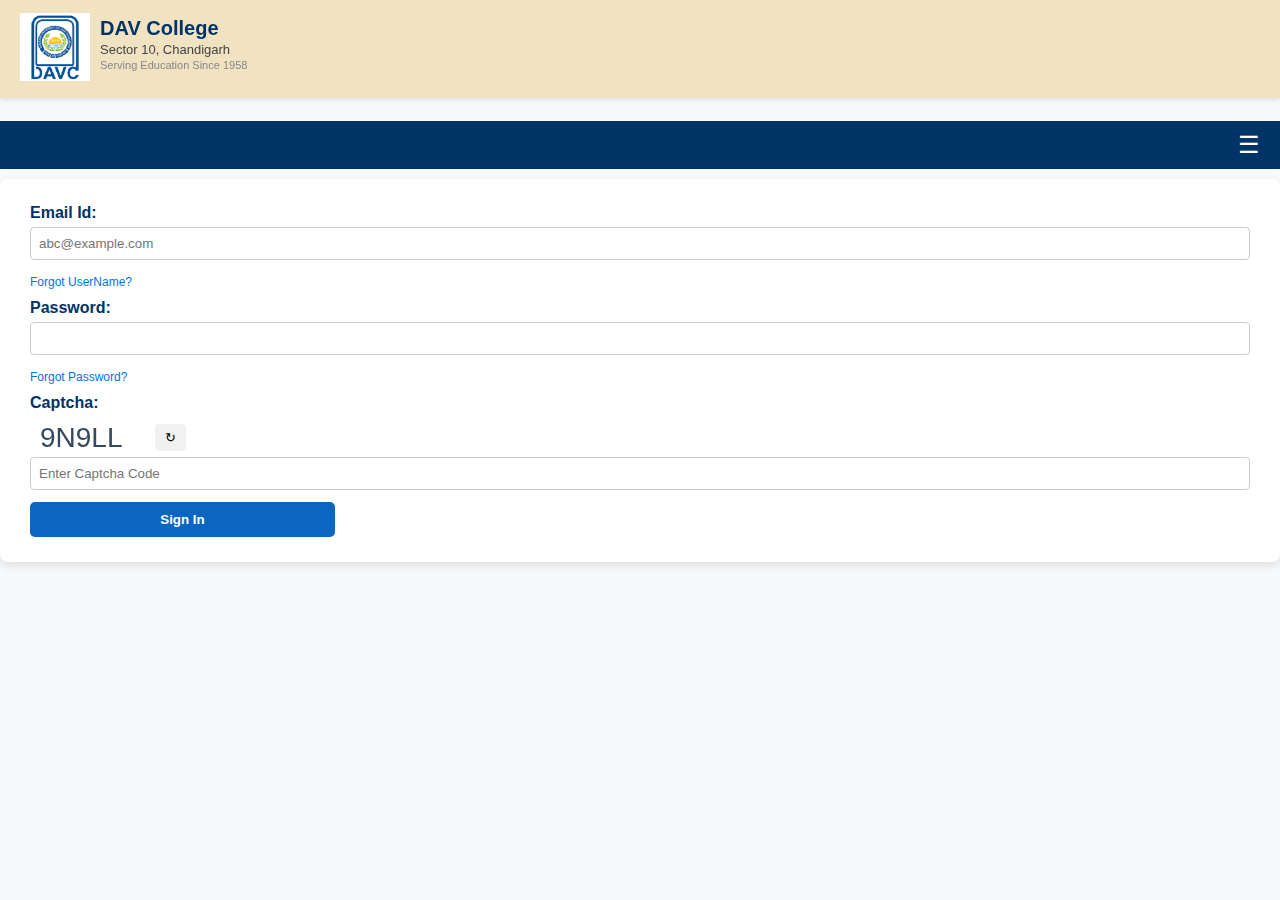
<file: index.html>
<!DOCTYPE html>
<html lang="en">
<head>
    <meta charset="UTF-8">
    <meta name="viewport" content="width=device-width, initial-scale=1.0">
    <title>DAV College Login</title>
    <link rel="stylesheet" href="style.css">
</head>
<body>

    <!-- Header Section -->
    <div class="header">
        <div class="header-left">
            <img src="logo.png" alt="DAV College Logo">
        </div>
        <div class="header-right">
            <h2>DAV College</h2>
            <p class="location">Sector 10, Chandigarh</p>
            <p class="tagline">Serving Education Since 1958</p>
        </div>
    </div>

    <hr class="divider">

    <!-- Menu Toggle Button -->
    <div class="menu-bar" onclick="toggleMenu()">☰</div>

    <!-- Sidebar Menu -->
    <div class="side-menu" id="sideMenu">
        <ul>
            <li><a href="index.html">Login</a></li>
            <li><a href="#">Admission Application Form</a></li>
            <li><a href="#">Notice</a></li>
            <li><a href="#">Student Details</a></li>
            <li><a href="#">Change Photo/Signature</a></li>
            <li><a href="#">View Examination Detail</a></li>
            <li><a href="#">Admission Application Form</a></li>
            <li><a href="#">Hostel Admission Application Form</a></li>
            <li><a href="#">Hostel Declaration Form</a></li>
            <li><a href="#">Hostel Affidavit</a></li>
            <li><a href="#">Payment Receipt</a></li>
            <li><a href="#">Time Table</a></li>
            <li><a href="#">View My Time Table (BA-I, BA-II and BA-III)</a></li>
            <li><a href="#">Training & Placement</a></li>
            <li><a href="#">Change Password</a></li>
            <li><a href="#">NCC/NSS</a></li>
            <li><a href="#">Clubs & Societies</a></li>
            <li><a href="#">Forgot User ID or Password</a></li>
            <li><a href="#">Right to Service Act</a></li>
            <li><a href="#">Tele MANAS</a></li>
            <li><a href="#">contact Us</a></li>
            <li><a href="#">Disclamer</a></li>
        </ul>
    </div>

    <!-- Login Form -->
    <div class="login-container">
        <form id="loginForm">
            <label for="email">Email Id:</label>
            <input type="email" id="email" placeholder="abc@example.com" required>
            <a href="#" class="forgot">Forgot UserName?</a>

            <label for="password">Password:</label>
            <input type="password" id="password" required>
            <a href="#" class="forgot">Forgot Password?</a>

            <label for="captcha">Captcha:</label>
            <div class="captcha-container">
                <canvas id="captchaCanvas" width="115" height="40"></canvas>
                <button type="button" id="refreshCaptcha">↻</button>
            </div>
            <input type="text" id="captchaInput" placeholder="Enter Captcha Code" required>

            <button type="submit" class="sign-in">Sign In</button>
        </form>
    </div>

    <script src="script.js"></script>
</body>
</html>
</file>
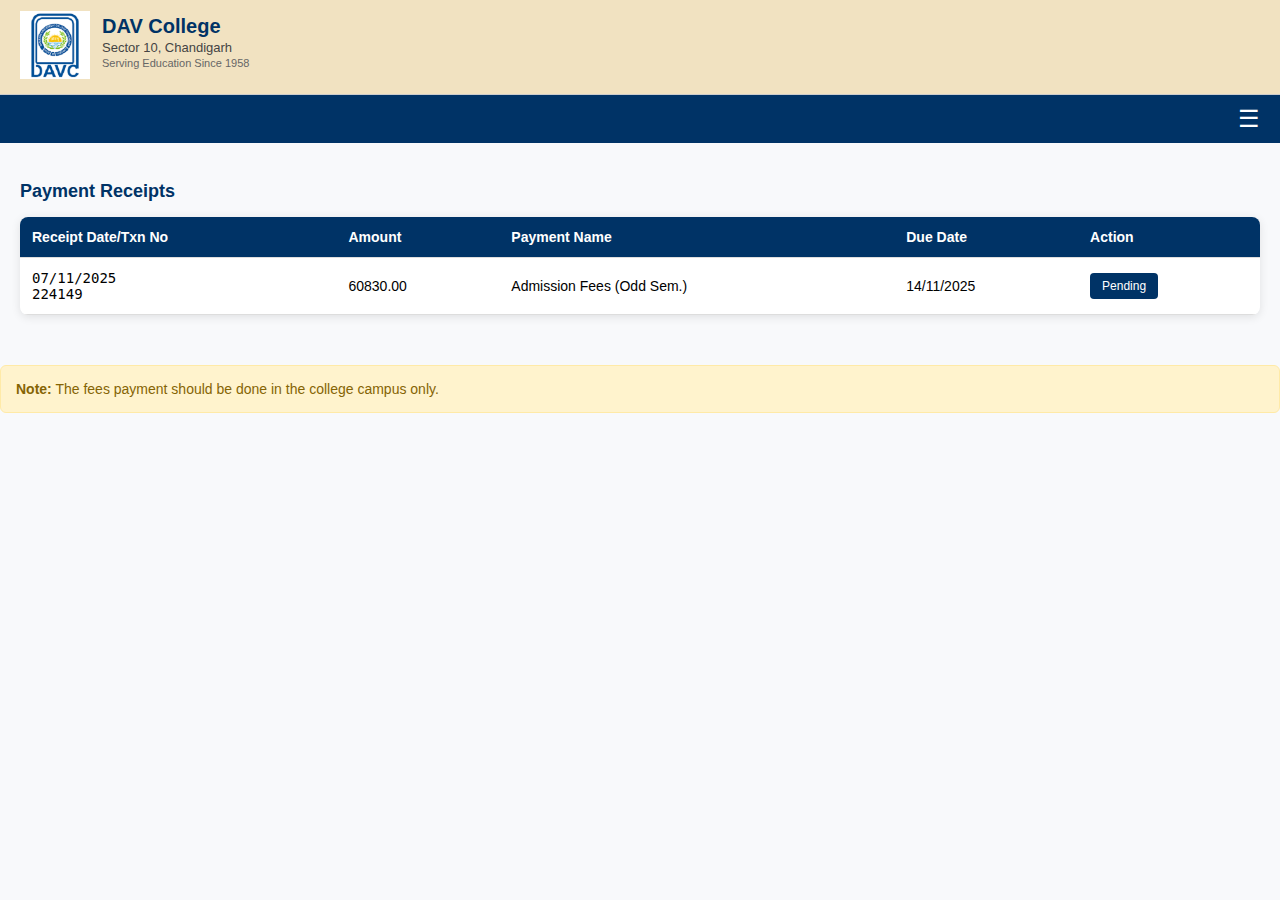
<file: payment.html>
<!DOCTYPE html>
<html lang="en">
<head>
    <meta charset="UTF-8">
    <meta name="viewport" content="width=device-width, initial-scale=1.0">
    <title>Welcome - DAV College</title>
    <link rel="stylesheet" href="payment.css">
</head>
<body>
    <!-- Header Section -->
    <div class="header">
        <div class="header-left">
            <img src="logo.png" alt="DAV College Logo">
        </div>
        <div class="header-right">
            <h2>DAV College</h2>
            <p class="location">Sector 10, Chandigarh</p>
            <p class="tagline">Serving Education Since 1958</p>
        </div>
    </div>
    <hr class="divider">
    <!-- Menu Toggle Button -->
    <div class="menu-bar" onclick="toggleMenu()">☰</div>
    <!-- Sidebar Menu -->
    <div class="side-menu" id="sideMenu">
        <ul>
            <li><a href="index.html">Logout</a></li>
            <li><a href="#">Admission Application Form</a></li>
            <li><a href="#">Notice</a></li>
            <li><a href="#">Student Details</a></li>
            <li><a href="#">Change Photo/Signature</a></li>
            <li><a href="#">View Examination Detail</a></li>
            <li><a href="#">Admission Application Form</a></li>
            <li><a href="#">Hostel Admission Application Form</a></li>
            <li><a href="#">Hostel Declaration Form</a></li>
            <li><a href="#">Hostel Affidavit</a></li>
            <li><a href="#">Payment Receipt</a></li>
            <li><a href="#">Time Table</a></li>
            <li><a href="#">View My Time Table (BA-I, BA-II and BA-III)</a></li>
            <li><a href="#">Training & Placement</a></li>
            <li><a href="#">Change Password</a></li>
            <li><a href="#">NCC/NSS</a></li>
            <li><a href="#">Clubs & Societies</a></li>
            <li><a href="#">Forgot User ID or Password</a></li>
            <li><a href="#">Right to Service Act</a></li>
            <li><a href="#">Tele MANAS</a></li>
            <li><a href="#">contact Us</a></li>
            <li><a href="#">Disclamer</a></li>
        </ul>
    </div>

    <!-- Main Content Area for Pending Payments Table -->
    <div class="main-content">
        <h3>Payment Receipts</h3>
        <div class="table-container">
            <table class="payment-table">
                <thead>
                    <tr>
                        <th>Receipt Date/Txn No</th>
                        <th>Amount</th>
                        <th>Payment Name</th>
                        <th>Due Date</th>
                        <th>Action</th>
                    </tr>
                </thead>
                <tbody>
                    <tr>
                        <td>07/11/2025<br>224149</td>
                        <td>60830.00</td>
                        <td>Admission Fees (Odd Sem.)</td>
                        <td>14/11/2025</td>
                        <td><button class="print-btn">Pending</button></td>
                    </tr>
                    
                </tbody>
            </table>
        </div>
        </div>
        <div class="payment-note">
            <p><strong>Note:</strong> The fees payment should be done in the college campus only.</p>
        </div>
    </div>

    <script src="welcome.js"></script>
</body>
</html>
</file>
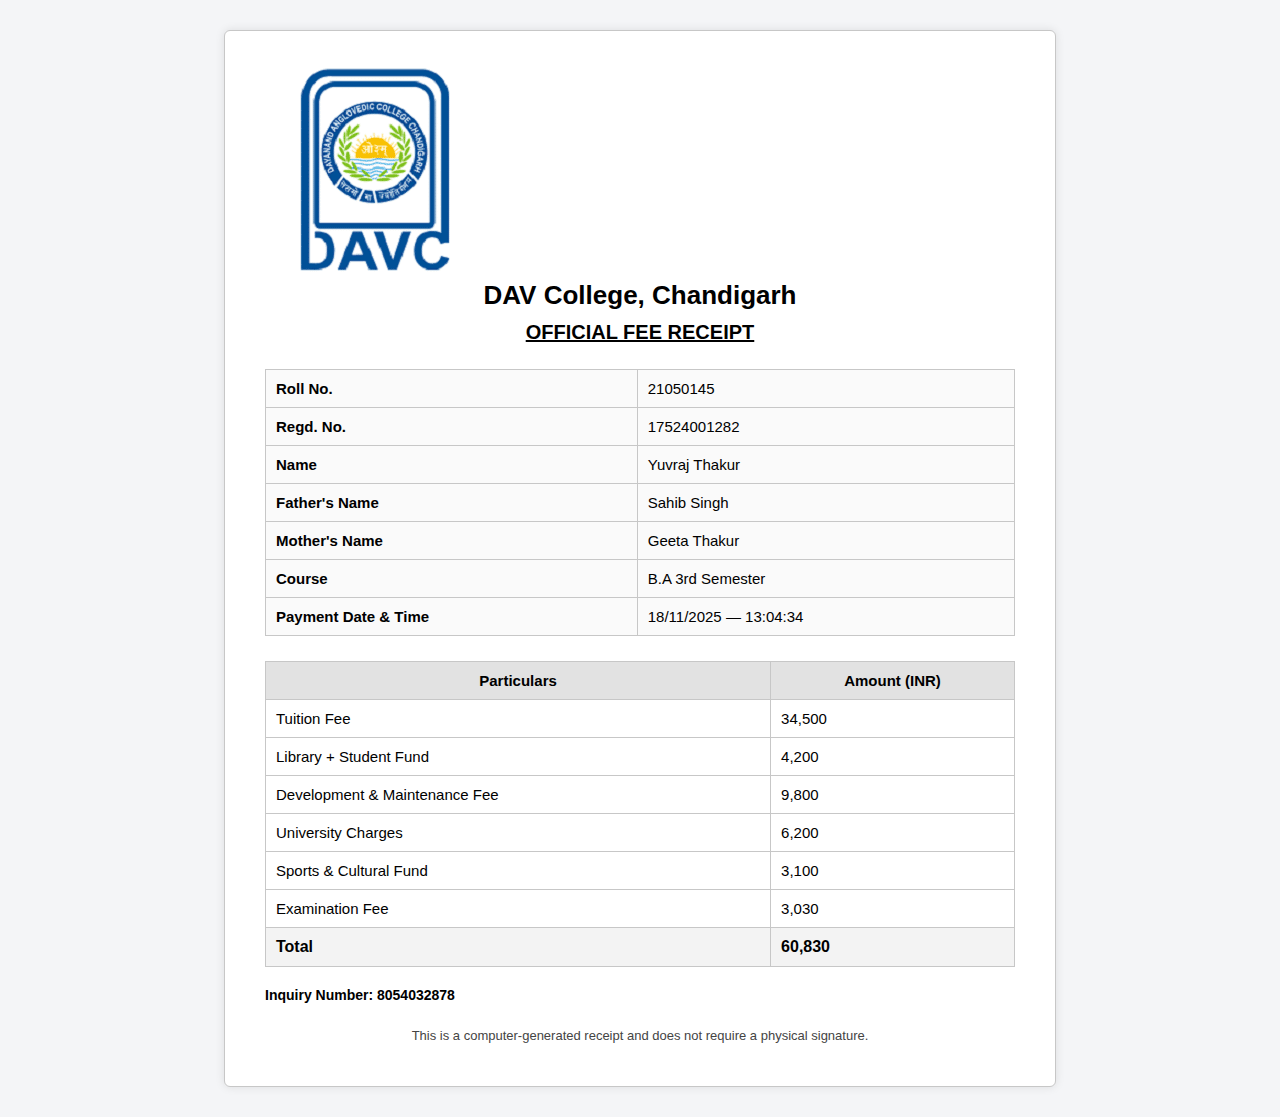
<file: print.html>
<!DOCTYPE html>
<html lang="en">
<head>
    <meta charset="UTF-8">
    <meta name="viewport" content="width=device-width, initial-scale=1.0">
    <title>DAV College Fee Receipt</title>
    <link rel="stylesheet" href="print.css">
</head>
<body>

<div class="receipt-container">

    <div class="logo">
        <img src="logo.png" alt="DAV College Logo">
    </div>

    <h2 class="college-name">DAV College, Chandigarh</h2>
    <h3 class="receipt-title">OFFICIAL FEE RECEIPT</h3>

    <table class="info-table">
        <tr><td><strong>Roll No.</strong></td><td>21050145</td></tr>
        <tr><td><strong>Regd. No.</strong></td><td>17524001282</td></tr>
        <tr><td><strong>Name</strong></td><td>Yuvraj Thakur</td></tr>
        <tr><td><strong>Father's Name</strong></td><td>Sahib Singh</td></tr>
        <tr><td><strong>Mother's Name</strong></td><td>Geeta Thakur</td></tr>
        <tr><td><strong>Course</strong></td><td>B.A 3rd Semester</td></tr>
        <tr><td><strong>Payment Date & Time</strong></td><td>18/11/2025 — 13:04:34</td></tr>
    </table>

    <table class="fee-table">
        <tr>
            <th>Particulars</th>
            <th>Amount (INR)</th>
        </tr>
        <tr><td>Tuition Fee</td><td>34,500</td></tr>
        <tr><td>Library + Student Fund</td><td>4,200</td></tr>
        <tr><td>Development & Maintenance Fee</td><td>9,800</td></tr>
        <tr><td>University Charges</td><td>6,200</td></tr>
        <tr><td>Sports & Cultural Fund</td><td>3,100</td></tr>
        <tr><td>Examination Fee</td><td>3,030</td></tr>

        <tr class="total-row">
            <td><strong>Total</strong></td>
            <td><strong>60,830</strong></td>
        </tr>
    </table>

    <p class="inquiry">Inquiry Number: 8054032878</p>

    <p class="note">
        This is a computer-generated receipt and does not require a physical signature.
    </p>

</div>

</body>
</html>
</file>
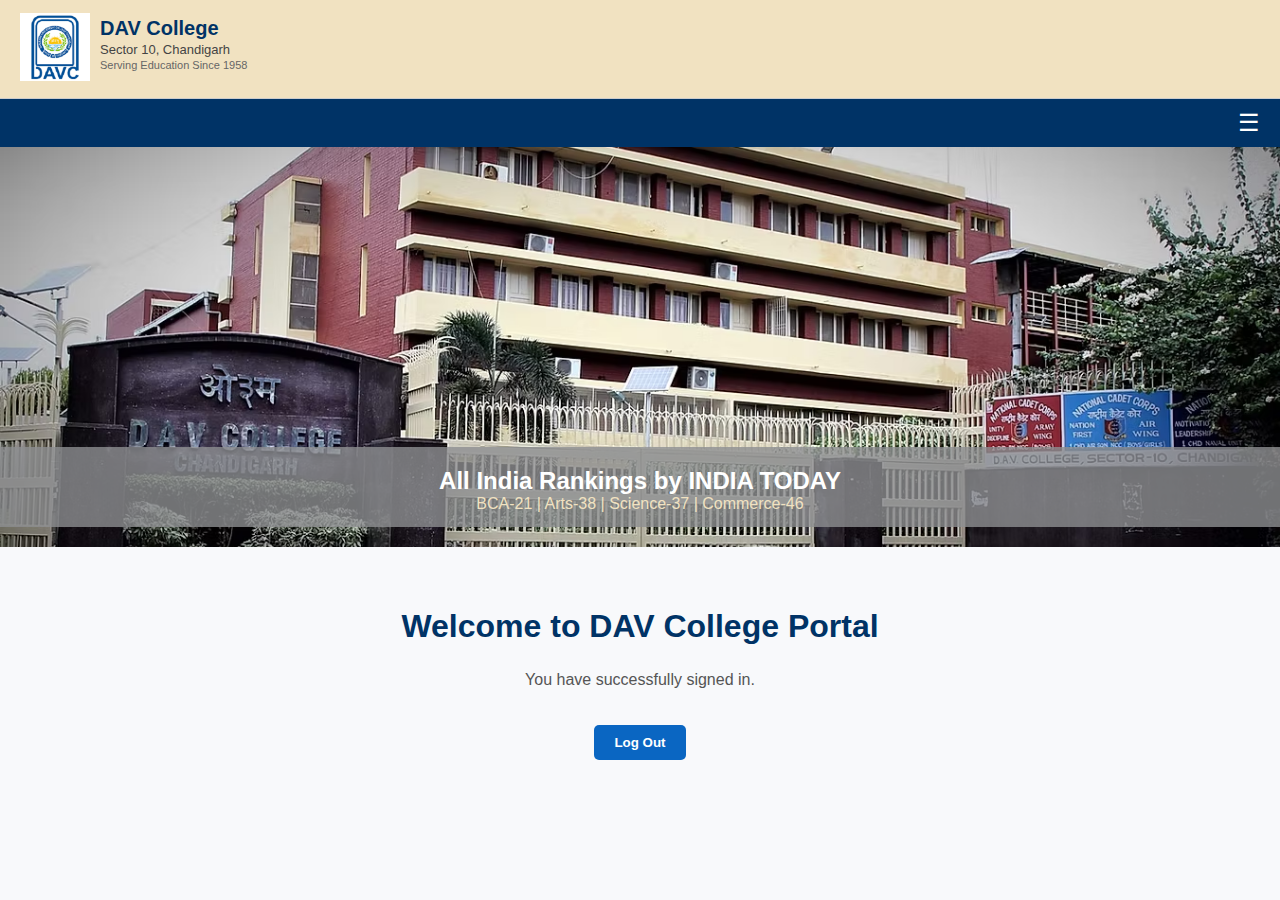
<file: welcome.html>
<!DOCTYPE html>
<html lang="en">
<head>
  <meta charset="UTF-8">
  <meta name="viewport" content="width=device-width, initial-scale=1.0">
  <title>Welcome - DAV College</title>
  <link rel="stylesheet" href="welcome.css">
</head>
<body>
  <!-- Header Section -->
  <div class="header">
    <div class="header-left">
      <img src="logo.png" alt="DAV College Logo">
    </div>
    <div class="header-right">
      <h2>DAV College</h2>
      <p class="location">Sector 10, Chandigarh</p>
      <p class="tagline">Serving Education Since 1958</p>
    </div>
  </div>

  <hr class="divider">

  <!-- Menu Toggle Button -->
  <div class="menu-bar" onclick="toggleMenu()">☰</div>

  <!-- Sidebar Menu -->
  <div class="side-menu" id="sideMenu">
    <ul>
      <li><a href="index.html">Logout</a></li>
      <li><a href="#">Admission Application Form</a></li>
      <li><a href="#">Notice</a></li>
      <li><a href="#">Student Details</a></li>
      <li><a href="#">Change Photo/Signature</a></li>
      <li><a href="#">View Examination Detail</a></li>
      <li><a href="#">Hostel Admission Application Form</a></li>
      <li><a href="#">Hostel Declaration Form</a></li>
      <li><a href="#">Hostel Affidavit</a></li>
      <li><a href="payment.html">Payment Receipt</a></li>
      <li><a href="#">Time Table</a></li>
      <li><a href="#">View My Time Table (BA-I, BA-II, BA-III)</a></li>
      <li><a href="#">Training & Placement</a></li>
      <li><a href="#">Change Password</a></li>
      <li><a href="#">NCC/NSS</a></li>
      <li><a href="#">Clubs & Societies</a></li>
      <li><a href="#">Forgot User ID or Password</a></li>
      <li><a href="#">Right to Service Act</a></li>
      <li><a href="#">Tele MANAS</a></li>
      <li><a href="#">Contact Us</a></li>
      <li><a href="#">Disclaimer</a></li>
    </ul>
  </div>

  <!-- Slideshow Section -->
  <div class="slideshow-container">
    <div class="slide active">
      <img src="5.jpg" alt="DAV College Campus">
      <div class="slide-text">
        <h2>All India Rankings by INDIA TODAY</h2>
        <p>BCA-21 | Arts-38 | Science-37 | Commerce-46</p>
      </div>
    </div>
    <div class="slide">
      <img src="1.jpg" alt="DAV College Library">
      <div class="slide-text">
        <h2>World-Class Library</h2>
        <p>Access to thousands of resources for academic excellence.</p>
      </div>
    </div>
    <div class="slide">
      <img src="2.jpg" alt="DAV College Labs">
      <div class="slide-text">
        <h2>State-of-the-Art Labs</h2>
        <p>Hands-on learning in modern science and technology facilities.</p>
      </div>
    </div>
    <div class="slide">
      <img src="3.jpg" alt="DAV College Events">
      <div class="slide-text">
        <h2>Vibrant Campus Life</h2>
        <p>Join clubs, societies, and events that shape your future.</p>
      </div>
    </div>
    <div class="slide">
      <img src="4.jpg" alt="DAV College Achievements">
      <div class="slide-text">
        <h2>Excellence in Education</h2>
        <p>Empowering students since 1958 with quality and innovation.</p>
      </div>
    </div>

    <div class="dots-container">
      <span class="dot active" onclick="currentSlide(1)"></span>
      <span class="dot" onclick="currentSlide(2)"></span>
      <span class="dot" onclick="currentSlide(3)"></span>
      <span class="dot" onclick="currentSlide(4)"></span>
      <span class="dot" onclick="currentSlide(5)"></span>
    </div>
  </div>

  <!-- Main content -->
  <div class="main-content">
    <h1>Welcome to DAV College Portal</h1>
    <p>You have successfully signed in.</p>
    <button class="btn" onclick="window.location.href='index.html'">Log Out</button>
  </div>

  <script src="welcome.js"></script>
</body>
</html>
</file>
<file: style.css>
* {
    box-sizing: border-box;
    font-family: 'Segoe UI', sans-serif;
}

body {
    background-color: #f8f9fb;
    margin: 0;
}

/* Header Styling */
.header {
    display: flex;
    align-items: center;
    width: 100%;
    background-color: #f1e2c1; /* light brown */
    padding: 12px 20px;
    box-shadow: 0 2px 5px rgba(0,0,0,0.1);
    position: fixed;
    top: 0;
    left: 0;
    z-index: 10;
}

.header-left img {
    width: 70px;
    height: 70px;
    object-fit: contain;
}

.header-right {
    margin-left: 10px;
}

.header-right h2 {
    font-size: 20px;
    color: #003366;
    margin: 0;
}

.header-right .location {
    font-size: 13px;
    color: #444;
    margin: 2px 0;
}

.header-right .tagline {
    font-size: 11px;
    color: #888;
    margin-top: 2px;
}

.divider {
    border: 0;
    border-top: 1px solid #ccc;
    margin: 0;
}

/* Menu button */
.menu-bar {
    background-color: #003366;
    color: white;
    font-size: 24px;
    text-align: right;
    padding: 10px 20px;
    cursor: pointer;
    margin-top: 120px; /* below header */
}

/* Sidebar Menu Styling */
.side-menu {
    position: fixed;
    right: 0;
    top: 177px;
    width: 0;
    height: calc(100vh - 130px);
    background-color: #003366;
    overflow-x: hidden;
    transition: 0.3s;
    box-shadow: -2px 0 5px rgba(0,0,0,0.2);
    z-index: 15;
}

.side-menu ul {
    list-style-type: none;
    padding: 0;
    margin: 0;
}

.side-menu ul li {
    border-bottom: 1px solid rgba(255,255,255,0.2);
}

.side-menu ul li a {
    display: block;
    color: white;
    text-decoration: none;
    padding: 15px 20px;
    font-size: 16px;
}

.side-menu ul li a:hover {
    background-color: #00509e;
}

/* Login Form Container */
.login-container {
    background-color: white;
    width: 100%;
    padding: 25px 30px;
    border-radius: 8px;
    box-shadow: 0 4px 10px rgba(0, 0, 0, 0.1);
    margin: 60px auto;
    margin-top: 10px; /* to avoid overlapping header */
}

label {
    display: block;
    font-weight: 600;
    color: #003366;
    margin-bottom: 5px;
}

input[type="email"], input[type="password"], input[type="text"] {
    width: 100%;
    padding: 8px;
    margin-bottom: 12px;
    border: 1px solid #ccc;
    border-radius: 4px;
}

.forgot {
    display: inline-block;
    font-size: 12px;
    color: #0073e6;
    text-decoration: none;
    margin-bottom: 10px;
}

.captcha-container {
    display: flex;
    align-items: center;
    gap: 10px;
}

#refreshCaptcha {
    padding: 6px 10px;
    background-color: #f1f1f1;
    border: none;
    border-radius: 4px;
    cursor: pointer;
}

.sign-in {
    width: 25%;
    background-color: #0a66c2;
    color: white;
    border: none;
    padding: 10px;
    border-radius: 5px;
    cursor: pointer;
    font-weight: 600;
}

.sign-in:hover {
    background-color: #004d99;
}
</file>
<file: payment.css>
body {
  background-color: #f8f9fb;
  margin: 0;
  font-family: 'Segoe UI', sans-serif;
  overflow-x: hidden; /* Prevent horizontal scroll */
}

/* Header Styling */
.header {
  display: flex;
  align-items: center;
  justify-content: flex-start;
  width: 100%;
  max-width: 100vw; /* Prevent overflow beyond screen width */
  background-color: #f1e2c1; /* light brown */
  padding: 10px 20px;
  box-sizing: border-box; /* Ensures padding doesn’t expand total width */
  box-shadow: 0 2px 5px rgba(0,0,0,0.1);
}

.header-left img {
  width: 70px;
  height: 70px;
  object-fit: contain;
}

.header-right {
  margin-left: 12px;
}

.header-right h2 {
  font-size: 20px;
  color: #003366;
  margin: 0;
}

.header-right .location {
  font-size: 13px;
  color: #444;
  margin: 2px 0;
}

.header-right .tagline {
  font-size: 11px;
  color: #666;
  margin-top: 2px;
}

/* Divider Line Below Header */
.divider {
  border: 0;
  border-top: 1px solid #ccc;
  margin: 0;
  width: 100%;
  max-width: 100vw;
  box-sizing: border-box;
}

/* Menu button */
.menu-bar {
  background-color: #003366;
  color: white;
  font-size: 24px;
  text-align: right;
  padding: 10px 20px;
  cursor: pointer;
  width: 100%;
  max-width: 100vw;
  box-sizing: border-box;
}

/* Sidebar Menu Styling */
.side-menu {
  position: fixed;
  right: 0;
  top: 161px;
  width: 0;
  height: calc(100vh - 130px);
  background-color: #003366;
  overflow-x: hidden;
  transition: 0.3s;
  box-shadow: -2px 0 5px rgba(0,0,0,0.2);
  z-index: 1000;
}


.side-menu ul {
    list-style-type: none;
    padding: 0;
    margin: 0;
}
.side-menu ul li {
    border-bottom: 1px solid rgba(255,255,255,0.2);
}
.side-menu ul li a {
    display: block;
    color: white;
    text-decoration: none;
    padding: 15px 20px;
    font-size: 16px;
}
.side-menu ul li a:hover {
    background-color: #00509e;
}


/* CANDIDATE INFO */
.candidate-info {
  display: flex;
  justify-content: space-between;
  align-items: flex-start;
  width: 90%;
  margin: 20px auto;
  padding: 15px 20px;
  border: 1px solid #ccc;
  border-radius: 10px;
  background-color: #fafafa;
  box-shadow: 0 2px 6px rgba(0, 0, 0, 0.1);
  font-family: "Segoe UI", Arial, sans-serif;
  line-height: 1.8;
  font-size: 12px;
}

.candidate-info .info-text {
  flex: 1;
}

.candidate-info p {
  margin: 6px 0;
  color: #333;
}

.candidate-info strong {
  font-weight: 600;
  color: #000;
}

.candidate-photo {
  flex-shrink: 0;
  margin-left: 20px;
}

.candidate-photo img {
  width: 110px;
  height: 130px;
  object-fit: cover;
  border-radius: 6px;
  border: 1px solid #bbb;
  background-color: #fff;
}

/* Main Content Styling */
.main-content {
    padding: 20px;
    margin-right: 0; /* Adjust for sidebar overlap if open */
    background-color: #f8f9fb;
}

.main-content h3 {
    color: #003366;
    margin-bottom: 15px;
    font-size: 18px;
}

/* Table Container for Responsive Design */
.table-container {
    overflow-x: auto;
    box-shadow: 0 2px 10px rgba(0,0,0,0.1);
    border-radius: 8px;
    background: white;
    margin-bottom: 20px;
}

.payment-table {
    width: 100%;
    border-collapse: collapse;
    font-size: 14px;
}

.payment-table th,
.payment-table td {
    padding: 12px;
    text-align: left;
    border-bottom: 1px solid #ddd;
}

.payment-table th {
    background-color: #003366;
    color: white;
    font-weight: bold;
}

.payment-table tbody tr:hover {
    background-color: #f5f5f5;
}

.payment-table td:first-child {
    font-family: monospace; /* For dates and txn nos */
    white-space: nowrap;
}

.print-btn {
    background-color: #003366;
    color: white;
    border: none;
    padding: 6px 12px;
    border-radius: 4px;
    cursor: pointer;
    font-size: 12px;
}

.print-btn:hover {
    background-color: #00509e;
}

/* Payment Note Styling */
.payment-note {
    background-color: #fff3cd;
    border: 1px solid #ffeaa7;
    border-radius: 6px;
    padding: 15px;
    margin-top: 10px;
}

.payment-note p {
    margin: 0;
    color: #856404;
    font-size: 14px;
}

/* Mobile Responsiveness */
@media (max-width: 768px) {
    .main-content {
        padding: 10px;
    }
    
    .payment-table {
        font-size: 12px;
    }
    
    .payment-table th,
    .payment-table td {
        padding: 8px 6px;
    }
    
    .payment-note {
        padding: 10px;
        font-size: 13px;
    }
}
</file>
<file: print.css>
body {
    background: #f4f5f7;
    margin: 0;
    font-family: "Segoe UI", Arial, sans-serif;
}

.receipt-container {
    width: 750px;
    margin: 30px auto;
    background: #ffffff;
    padding: 30px 40px;
    border: 1px solid #c7c7c7;
    border-radius: 6px;
    box-shadow: 0 0 10px rgba(0,0,0,0.1);
}

.college-name {
    text-align: center;
    font-size: 26px;
    margin: 0;
    font-weight: 700;
}

.receipt-title {
    text-align: center;
    margin-top: 10px;
    font-size: 20px;
    text-decoration: underline;
}

.info-table, .fee-table {
    width: 100%;
    border-collapse: collapse;
    margin-top: 25px;
    font-size: 15px;
}

.info-table td {
    border: 1px solid #c7c7c7;
    padding: 10px;
    background: #fafafa;
}

.fee-table th {
    background: #e2e2e2;
    padding: 10px;
    border: 1px solid #c7c7c7;
}

.fee-table td {
    border: 1px solid #c7c7c7;
    padding: 10px;
}

.total-row td {
    background: #f3f3f3;
    font-size: 16px;
}

.inquiry {
    margin-top: 20px;
    font-size: 14px;
    text-align: left;
    font-weight: bold;
}

.note {
    margin-top: 25px;
    font-size: 13px;
    color: #444;
    text-align: center;
}
</file>
<file: welcome.css>
* {
  box-sizing: border-box;
}

body {
  background-color: #f8f9fb;
  margin: 0;
  font-family: 'Segoe UI', sans-serif;
  overflow-x: hidden;
}

/* Header */
.header {
  display: flex;
  align-items: center;
  justify-content: flex-start;
  width: 100%;
  background-color: #f1e2c1;
  padding: 12px 20px;
  box-shadow: 0 2px 5px rgba(0,0,0,0.1);
}

.header-left img {
  width: 70px;
  height: 70px;
  object-fit: contain;
}

.header-right {
  margin-left: 10px;
}

.header-right h2 {
  font-size: 20px;
  color: #003366;
  margin: 0;
}

.header-right .location {
  font-size: 13px;
  color: #444;
  margin: 2px 0;
}

.header-right .tagline {
  font-size: 11px;
  color: #666;
  margin-top: 2px;
}

.divider {
  border: 0;
  border-top: 1px solid #ccc;
  margin: 0;
  width: 100%;
}

/* Menu Bar */
.menu-bar {
  background-color: #003366;
  color: white;
  font-size: 24px;
  text-align: right;
  padding: 10px 20px;
  cursor: pointer;
  width: 100%;
}

/* Sidebar */
.side-menu {
    position: absolute;
    right: 0;
    top: 161px;
    width: 0;
    height: calc(100vh - 130px);
    background-color: #003366;
    overflow-x: hidden;
    transition: 0.3s;
    box-shadow: -2px 0 5px rgba(0,0,0,0.2);
    z-index: 1000;
}
.side-menu ul {
    list-style-type: none;
    padding: 0;
    margin: 0;
}
.side-menu ul li {
    border-bottom: 1px solid rgba(255,255,255,0.2);
}
.side-menu ul li a {
    display: block;
    color: white;
    text-decoration: none;
    padding: 15px 20px;
    font-size: 16px;
}
.side-menu ul li a:hover {
    background-color: #00509e;
}

/* Slideshow */
.slideshow-container {
  position: relative;
  width: 100%;
  height: 400px;
  overflow: hidden;
  background-color: #f1e2c1;
}

.slide {
  display: none;
  width: 100%;
  height: 100%;
  position: relative;
}

.slide.active {
  display: block;
}

.slide img {
  width: 100%;
  height: 100%;
  object-fit: cover;
}

.slide-text {
  position: absolute;
  height: 80px;
  bottom: 20px;
  left: 00px;
  right: 00px;
  background-color: rgba(141, 143, 145, 0.8);
  color: white;
  padding: 20px;
  border-radius: 0px;
  text-align: center;
}

.slide-text h2 {
  margin: 0 0 0px 0;
  font-size: 24px;
  color: white;
}

.slide-text p {
  margin: 0;
  font-size: 16px;
  color: #f1e2c1;
}

/* Dots */
.dots-container {
  text-align: center;
  padding: 10px 0;
  background-color: #f8f9fb;
}

.dot {
  height: 12px;
  width: 12px;
  margin: 0 5px;
  background-color: #bbb;
  border-radius: 50%;
  display: inline-block;
  cursor: pointer;
  transition: background-color 0.3s ease;
}

.dot.active,
.dot:hover {
  background-color: #003366;
}

/* Main Content */
.main-content {
  display: flex;
  flex-direction: column;
  justify-content: center;
  align-items: center;
  text-align: center;
  padding: 40px 20px;
}

h1 {
  color: #003366;
  margin-bottom: 10px;
}

p {
  color: #555;
}

.btn {
  margin-top: 20px;
  padding: 10px 20px;
  background-color: #0a66c2;
  color: white;
  border: none;
  border-radius: 5px;
  cursor: pointer;
  font-weight: 600;
}

.btn:hover {
  background-color: #004d99;
}

/* Responsive */
@media (max-width: 768px) {
  .slideshow-container {
    height: 250px;
  }

  .slide-text h2 {
    font-size: 18px;
  }

  .slide-text p {
    font-size: 14px;
  }

  .header {
    flex-direction: row;
  }
}
</file>
